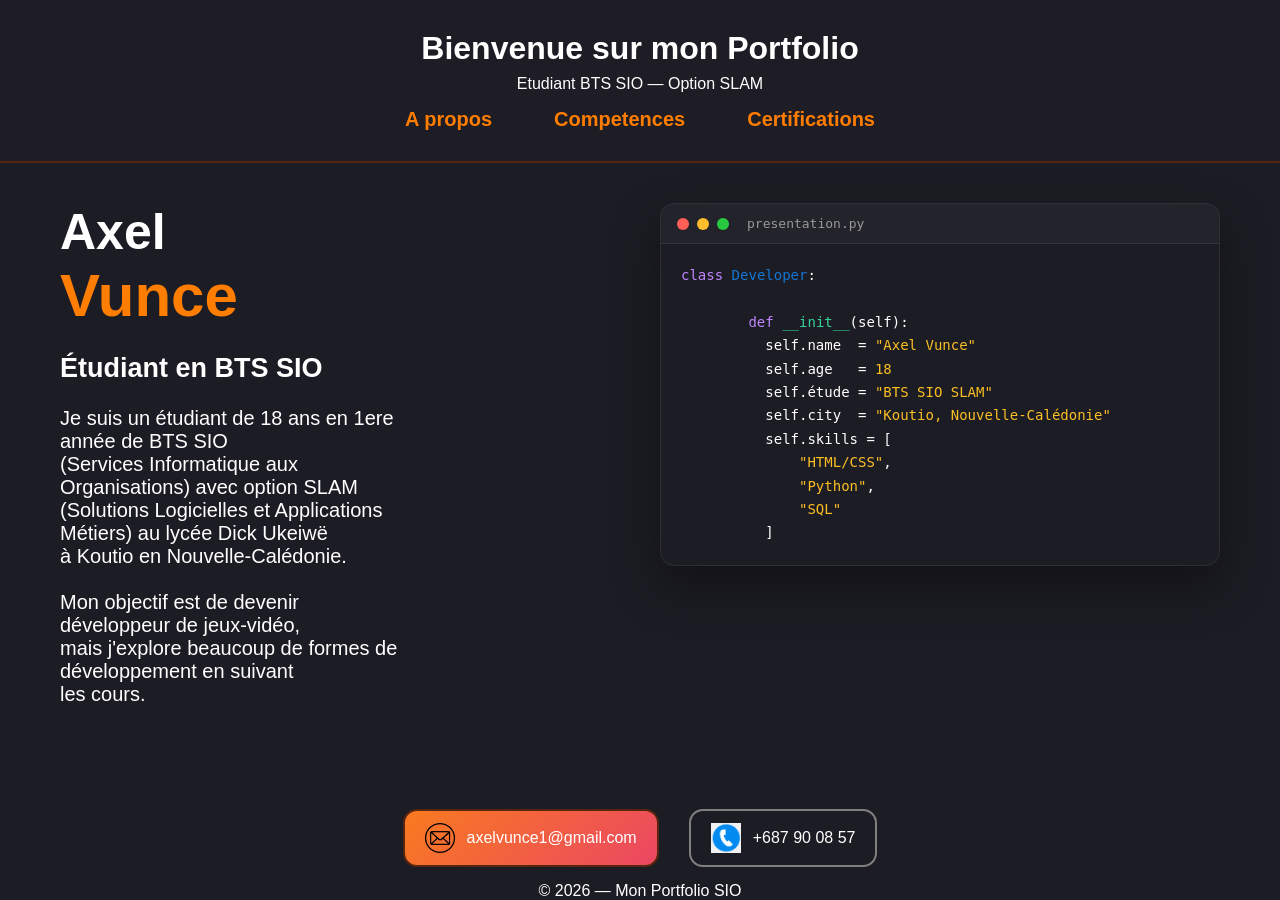
<file: index.html>
<!DOCTYPE html>
<html lang="fr">
 
  <head>
    <meta charset="UTF-8">
    <meta name="viewport" content="width=device-width, initial-scale=1.0">
    <title>Axel Portfolio SIO</title>
    <link rel="stylesheet" href="style.css">
    <link href="https://fonts.googleapis.com/css2?family=Poppins:wght@400;700&display=swap" rel="stylesheet"> 
  </head>
 
  <body>
 
    <header>
      <h1>Bienvenue sur mon Portfolio</h1>
      <p>Etudiant BTS SIO — Option SLAM</p>
      <nav>
        <ul>
          <li><a href="apropos.html">A propos</a></li>
          <li><a href="competences.html">Competences</a></li>
          <li><a href="certifications.html">Certifications</a></li>
        </ul>
      </nav>
    </header>

    <main>
      <div class="hero">
        <div class="hero-line">
          <div class="hero-text">
            <h2>Axel</h2>
            <h2 class="nom">Vunce</h2>
            <br>
            <h4>Étudiant en BTS SIO</h4>
            <br>
            <p>Je suis un étudiant de 18 ans en 1ere année de BTS SIO <br>
              (Services Informatique aux Organisations) avec option SLAM <br>
              (Solutions Logicielles et Applications Métiers)
              au lycée Dick Ukeiwë <br>
              à Koutio en Nouvelle-Calédonie.</p>
            <br>  
            <p>Mon objectif est de devenir développeur de jeux-vidéo, <br>
              mais j'explore beaucoup de formes de développement en suivant<br>
              les cours.</p>    
            <br>
          </div>
        </div>
        
        <div class="code-card">
          <div class="code-card-header">
            <span class="dot-red"></span>
            <span class="dot-yellow"></span>
            <span class="dot-green"></span>
            <span class="code-card-title">presentation.py</span>
          </div>
        <pre><code><span class="c-keyword">class</span> <span class="c-class">Developer</span>:

        <span class="c-keyword">def</span> <span class="c-fn">__init__</span>(self):
          self.<span class="c-prop">name</span>  = <span class="c-string">"Axel Vunce"</span>
          self.<span class="c-prop">age</span>   = <span class="c-string">18</span>
          self.<span class="c-prop">étude</span> = <span class="c-string">"BTS SIO SLAM"</span>
          self.<span class="c-prop">city</span>  = <span class="c-string">"Koutio, Nouvelle-Calédonie"</span>
          self.<span class="c-prop">skills</span> = [
              <span class="c-string">"HTML/CSS"</span>,
              <span class="c-string">"Python"</span>,
              <span class="c-string">"SQL"</span>
          ]</code></pre>
        </div>  
      </div>
      
        
    </main>
 
    <footer>
      <div class="contacts">
        <div class="Mail">
          <a href="mailto:axelvunce1@gmail.com" class="mailto">
            <img src="images/mail-logo.png" alt="Mail" class="contact-icon">
            axelvunce1@gmail.com
          </a>
        </div>
        <div class="telephone">
          <a href="tel:+687900857" alt="telephone" class="tel">
            <img src="images/telephone.jpeg" alt="telephone" class="contact-icon">
            +687 90 08 57
          </a>
        </div>   
        

      </div>
      <p>© 2026 — Mon Portfolio SIO</p>
    </footer>
 
  </body>
</html>
</file>
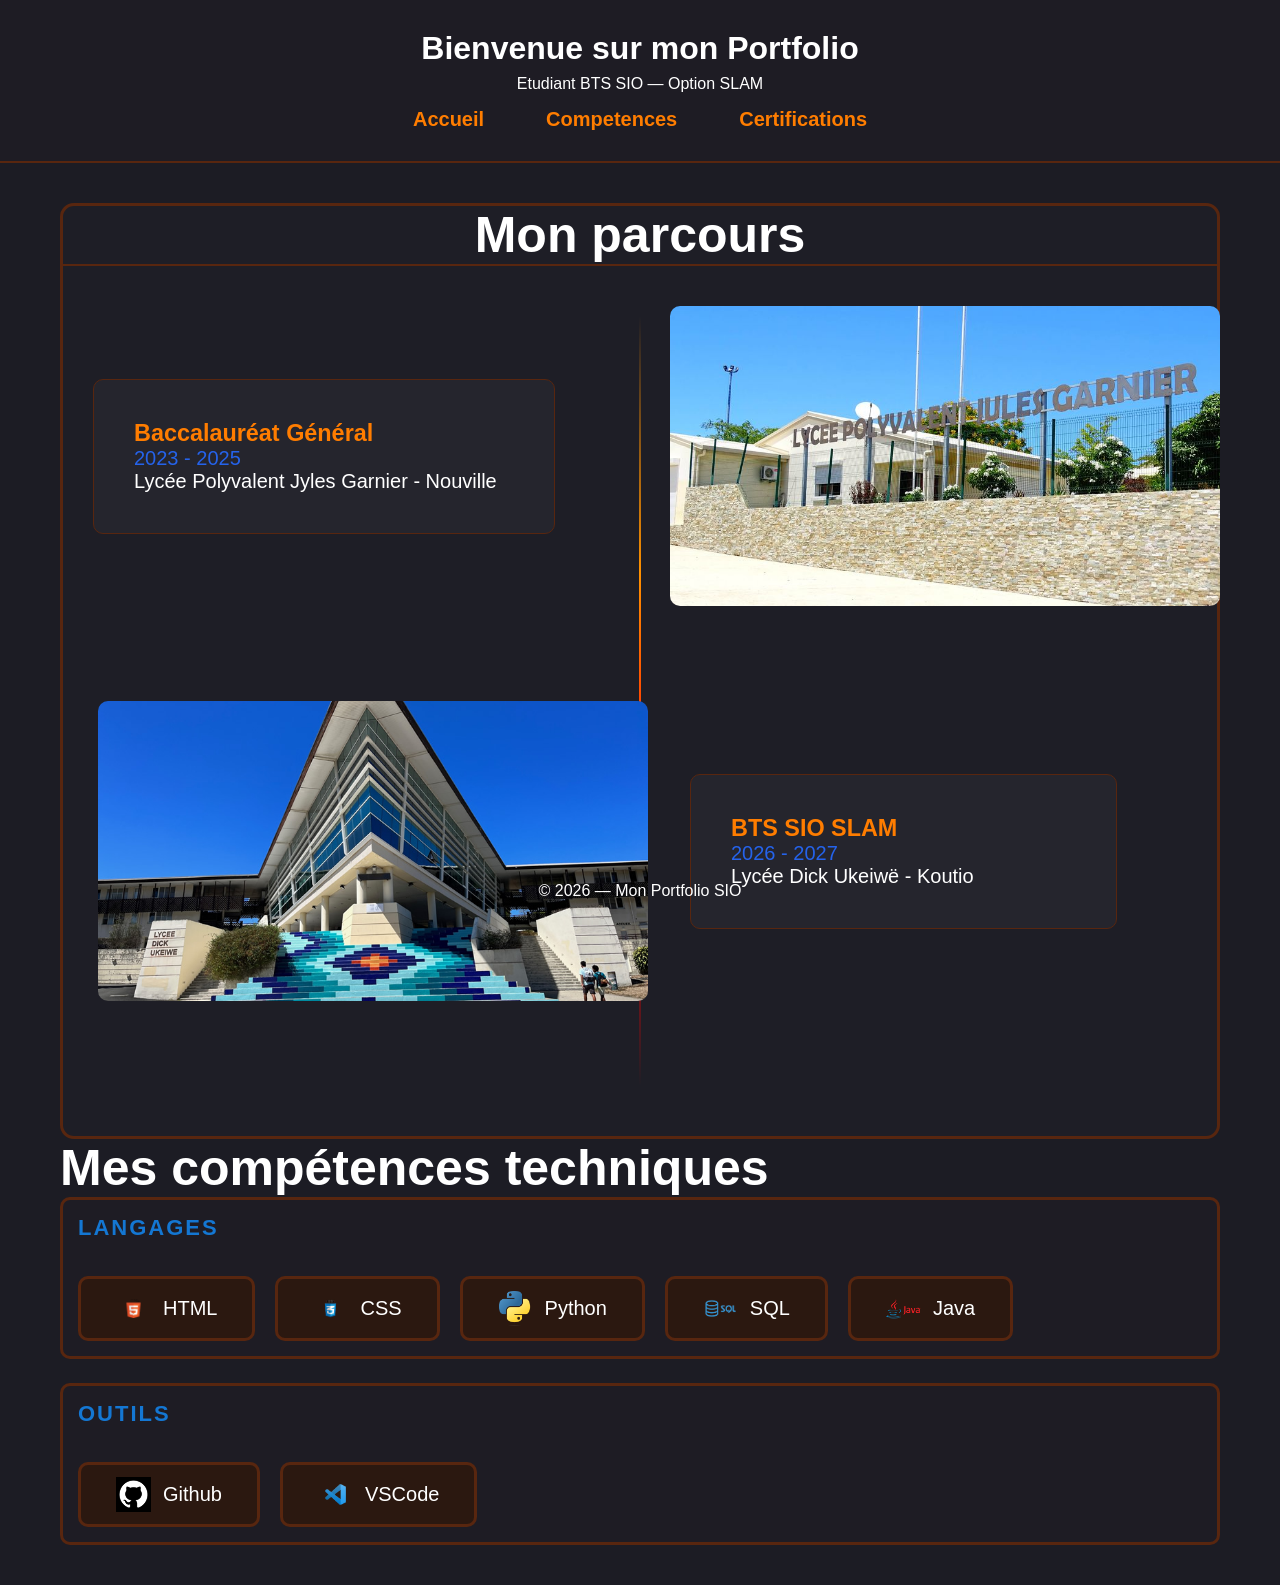
<file: apropos.html>
<!DOCTYPE html>
<html lang="fr">
 
  <head>
    <meta charset="UTF-8">
    <meta name="viewport" content="width=device-width, initial-scale=1.0">
    <title>A propos de moi</title>
    <link rel="stylesheet" href="style.css">
    <link href="https://fonts.googleapis.com/css2?family=Poppins:wght@400;700&display=swap" rel="stylesheet"> 
  </head>
 
  <body>
 
    <header>
      <h1>Bienvenue sur mon Portfolio</h1>
      <p>Etudiant BTS SIO — Option SLAM</p>
      <nav>
        <ul>
          <li><a href="index.html">Accueil</a></li>
          <li><a href="competences.html">Competences</a></li>
          <li><a href="certifications.html">Certifications</a></li>
        </ul>
      </nav>
    </header>

    <main>
      <div class="parcours">
        <h2 class="parcours-title">Mon parcours</h2>
        <div class="timeline">
          <div class="timeline-item left">
            <div class="timeline-text">
              <h3>Baccalauréat Général</h3>
              <p class="date">2023 - 2025</p>
              <p class="lieu">Lycée Polyvalent Jyles Garnier - Nouville</p>
            </div>
            <div class="timeline-img">
              <img src="images/photo LJG.jpg">
            </div>
            
          </div>
          <div class="timeline-item right">
            <div class="timeline-img">
              <img src="images/photo LDU.jpg">
            </div>
            <div class="timeline-text">
              <h3>BTS SIO SLAM</h3>
              <p class="date">2026 - 2027</p>
              <p class="lieu">Lycée Dick Ukeiwë - Koutio</p>
            
            </div>
            
          </div>
        </div>
        
        </ol>

        
        
      </div>
      <div class="compétences">
        <h2>Mes compétences techniques</h2>
        <div class="skills-box">
          <h3 class="Box-title">Langages</h3>
          <div class="skills-tags-row">
            <span class="skills-tag">
              <img src="images/HTML.png" alt="HTML" class="skill-icon">
              <p>HTML</p> 
            </span>
            <span class="skills-tag">
              <img src="images/CSS.png" alt="CSS" class="skill-icon">
              <p>CSS</p> 
            </span>
            <span class="skills-tag">
              <img src="images/Python-logo.png" alt="Python" class="skill-icon">
              <p>Python</p> 
            </span>
            <span class="skills-tag">
              <img src="images/SQL.png" alt="SQL" class="skill-icon">
              <p>SQL</p> 
            </span>
            <span class="skills-tag">
              <img src="images/Java-Logo.png" alt="Java" class="skill-icon">
              <p>Java</p> 
            </span>
          </div>
          </div>
        <div class="skills-box">
          <h3 class="Box-title">Outils</h3>
          <div class="skills-tags-row">
            <span class="skills-tag">
              <img src="images/Github logo.png" alt="Github" class="skill-icon">
              <p>Github</p> 
            </span>
            <span class="skills-tag">
              <img src="images/VSCode.png" alt="VSCode" class="skill-icon">
              <p>VSCode</p> 
            </span>
        </div>
      </div>


    </main>
 
    <footer>
      <p>© 2026 — Mon Portfolio SIO</p>
    </footer>
 
  </body>
</html>
</file>
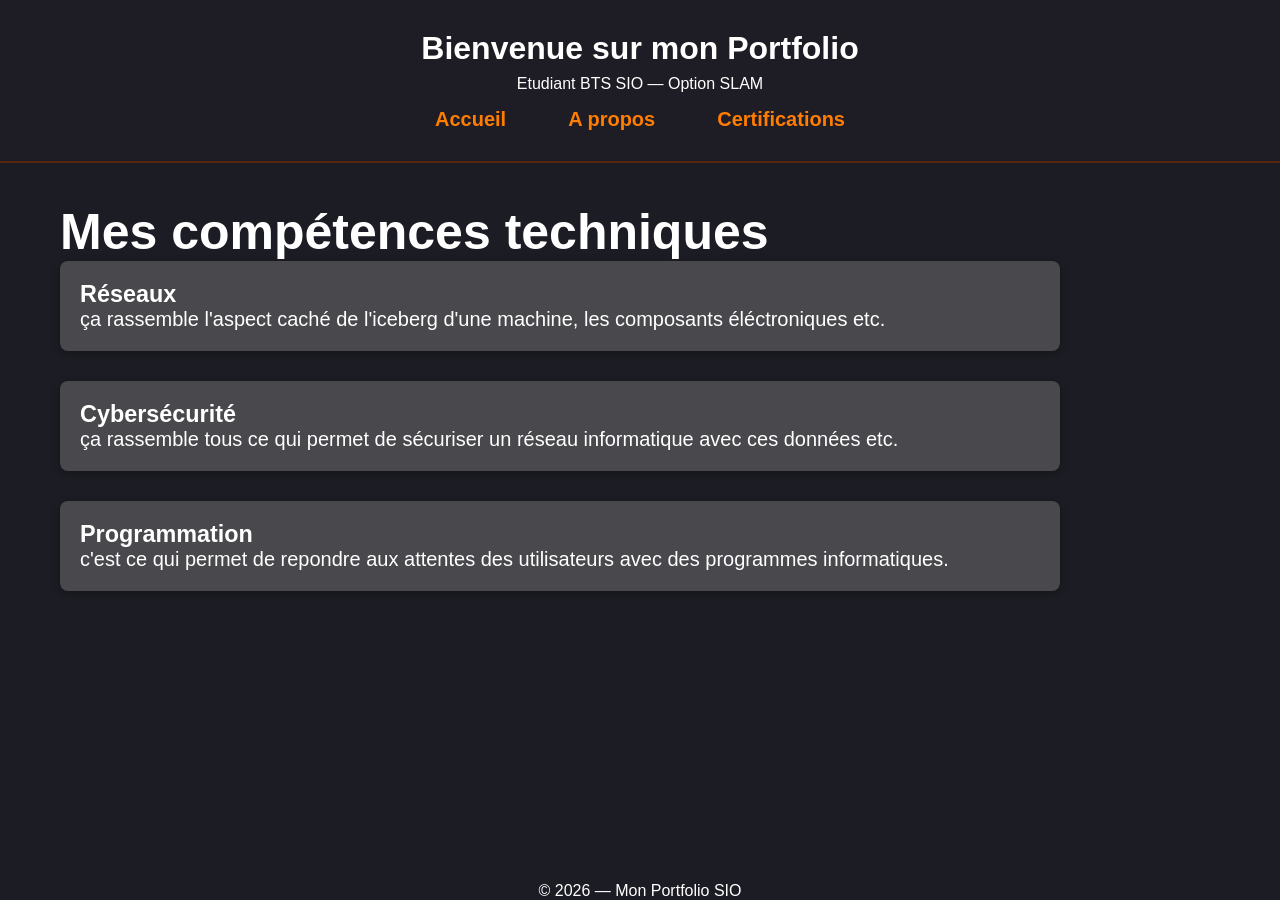
<file: competences.html>
<!DOCTYPE html>
<html lang="fr">
 
  <head>
    <meta charset="UTF-8">
    <meta name="viewport" content="width=device-width, initial-scale=1.0">
    <title>Mes Compétences personnelles</title>
    <link rel="stylesheet" href="style.css">
    <link href="https://fonts.googleapis.com/css2?family=Poppins:wght@400;700&display=swap" rel="stylesheet"> 
  </head>
 
  <body>
 
    <header>
      <h1>Bienvenue sur mon Portfolio</h1>
      <p>Etudiant BTS SIO — Option SLAM</p>
      <nav>
        <ul>
          <li><a href="index.html">Accueil</a></li>
          <li><a href="apropos.html">A propos</a></li>
          <li><a href="certifications.html">Certifications</a></li>
        </ul>
      </nav>
    </header>
 
    <main>
      <h2 id="tech_skill">Mes compétences techniques</h2>
      <div class="competence">
        <h3>Réseaux</h3>
        <p>ça rassemble l'aspect caché de l'iceberg d'une machine, les composants éléctroniques etc.</p>
      </div>
      <div class="competence">
        <h3>Cybersécurité</h3>
        <p>ça rassemble tous ce qui permet de sécuriser un réseau informatique avec ces données etc.</p>
      </div>
      <div class="competence">
        <h3>Programmation</h3>
        <p>c'est ce qui permet de repondre aux attentes des utilisateurs avec des programmes informatiques.</p>
      </div>
    </main>
 
    <footer>
      <p>© 2026 — Mon Portfolio SIO</p>
    </footer>
 
  </body>
</html>
</file>
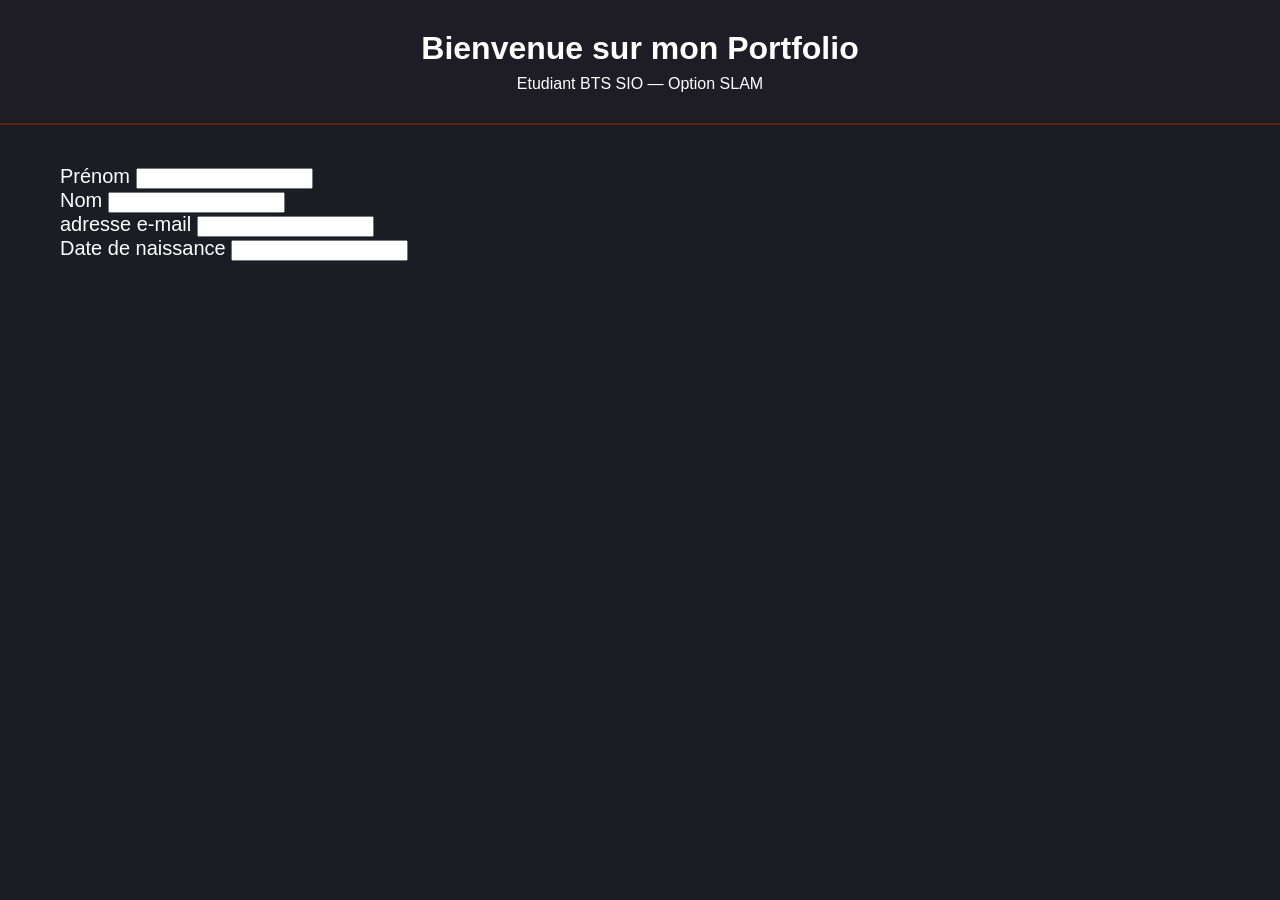
<file: formulaire.html>
<!DOCTYPE html>
<html lang="fr">
 
  <head>
    <meta charset="UTF-8">
    <meta name="viewport" content="width=device-width, initial-scale=1.0">
    <title>Mon formulaire</title>
    <link rel="stylesheet" href="style.css">
    <link href="https://fonts.googleapis.com/css2?family=Poppins:wght@400;700&display=swap" rel="stylesheet"> 
  </head>
 
  <body>
    <header>
      <h1>Bienvenue sur mon Portfolio</h1>
      <p>Etudiant BTS SIO — Option SLAM</p>
    </header>

    <main>
        <form>
            <div class="champ">
                <label for="fName">Prénom</label>
                <input type="text" id="fName">
            </div>
            <div class="champ">
                <label for="lname">Nom</label>
                <input type="text" id="lname">
            </div>
            <div class="champ">
                <label for="mail">adresse e-mail</label>
                <input type="" id="mail">
            </div>
            <div class="champ">
                <label for="borndate">Date de naissance</label>
                <input type="" id="borndate">
            </div>
        </form>
    </main>
    
  </body>
  
</html>
</file>
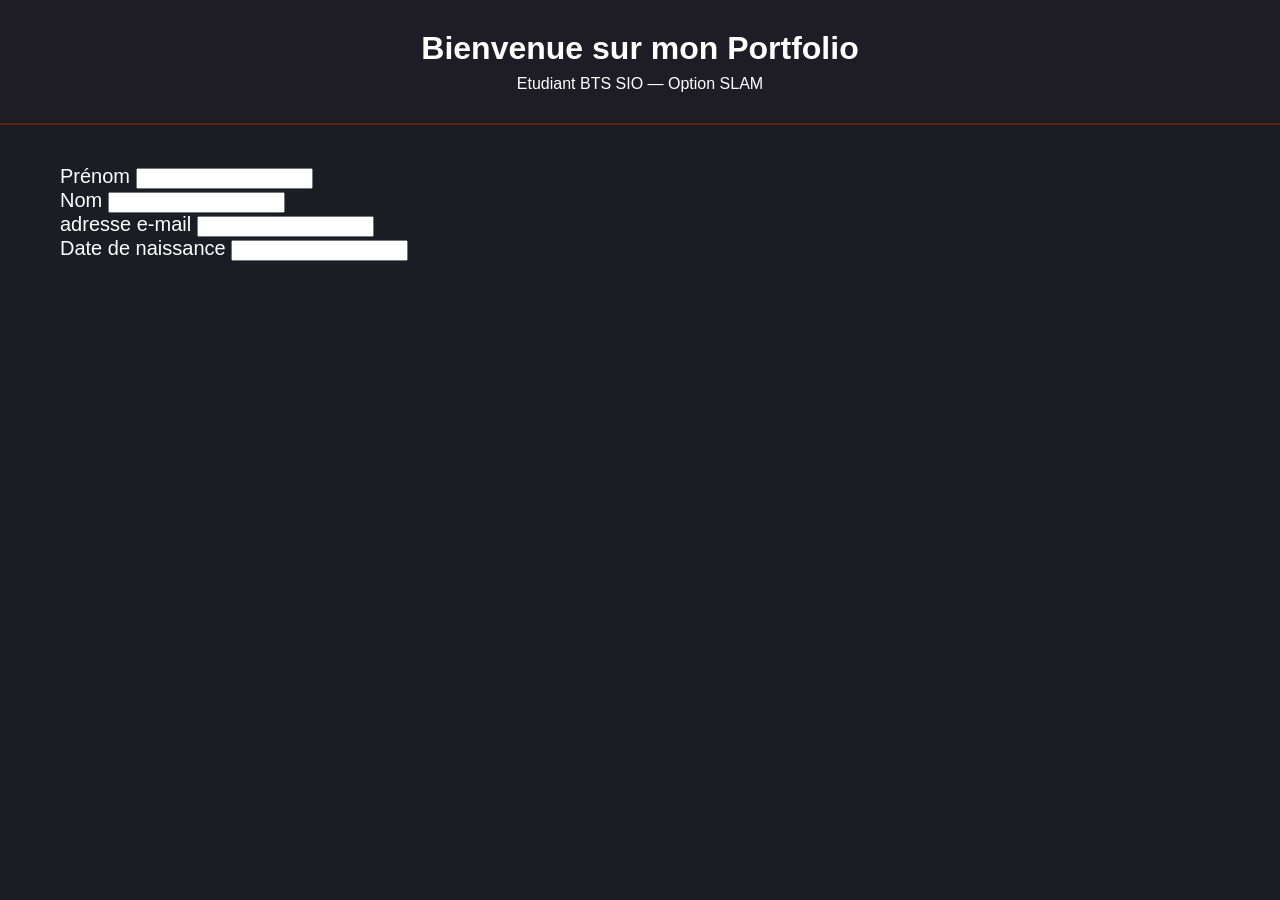
<file: scripts/formulaire.html>
<!DOCTYPE html>
<html lang="fr">
 
  <head>
    <meta charset="UTF-8">
    <meta name="viewport" content="width=device-width, initial-scale=1.0">
    <title>Mon formulaire</title>
    <link rel="stylesheet" href="asset/style.css">
    <link href="https://fonts.googleapis.com/css2?family=Poppins:wght@400;700&display=swap" rel="stylesheet"> 
  </head>
 
  <body>
    <header>
      <h1>Bienvenue sur mon Portfolio</h1>
      <p>Etudiant BTS SIO — Option SLAM</p>
    </header>

    <main>
        <form>
            <div class="champ">
                <label for="fName">Prénom</label>
                <input type="text" id="fName">
            </div>
            <div class="champ">
                <label for="lname">Nom</label>
                <input type="text" id="lname">
            </div>
            <div class="champ">
                <label for="mail">adresse e-mail</label>
                <input type="" id="mail">
            </div>
            <div class="champ">
                <label for="borndate">Date de naissance</label>
                <input type="" id="borndate">
            </div>
        </form>
    </main>
    
  </body>
  
</html>
</file>
<file: style.css>
:root {
  --bg: rgb(28, 28, 36);
  --bg-card: rgb(30, 28, 36);
  --blue: #2563eb;
  --blue-light: #1477d3;
  --purple: #7c3aed;
  --green: #10b981;
  --green-light: #34d399;
  --yellow: #ff9100;
  --orange: rgb(255, 125, 0);
  --red: rgb(255, 0, 0);
  --border: rgb(88, 38, 15);
  --border-black: grey;
}

/* ===== REINITIALISATION ET BASE ===== */
* {
  margin: 0;
  box-sizing: border-box;
  color: white;

}
 
body {
  font-family:'Segoe UI', Tahoma, Geneva, Verdana, sans-serif;
  font-size: 16px;
  color: white;
  background-color: var(--bg);
}

/* ===== HEADER ===== */
header {
  padding: 30px 40px;
  text-align: center;
  background: var(--bg-card);
  border-bottom: 2px solid var(--border);
}
 
header h1 {
  font-size: 2rem;
  margin-bottom: 8px;
}

/* ===== CONTENU PRINCIPAL ===== */
main {
  max-width: 1800px;
  margin: 40px;
  padding: 0 20px;
  font-size: 20px;
}

h2 {
  font-size: 50px;
  font-weight: bold;
}

main p {
  font-size: 20px;
}
#tech_skill {
  border-bottom: none;
}
 
/* ===== CARTES COMPETENCES ===== */
.competence {
  background: rgba(128, 128, 128, 0.445);
  border-radius: 8px;
  padding: 20px;
  margin-bottom: 30px;
  box-shadow: 0 2px 8px rgba(0, 0, 0, 0.315);
  max-width: 1000px;
}

/* ===== TABLE ===== */
table {
    background-color: #00000023;
    border-collapse:separate;
    border-radius: 2px solid black;
    border: black;
    width: 100%;
}
td, th {
    border: 2px solid black;
    padding: 8px;
}


/* ===== FOOTER ===== */
footer {
  border-bottom: 1px solid rgba(red, green, blue, alpha);
  background-color: #2c068600;
  text-align: center;
  position: fixed;
  bottom: 0;
  width: 100%;
}


nav {
  margin-top: 15px;
}
 
nav ul {
  list-style: none;
  display: flex;
  justify-content: center;
  gap: 30px;
  padding: 0;
}
 
nav a {
  font-size: 20px;
  color: var(--orange);
  text-decoration: none;
  font-weight: bold;
  padding: 8px 16px;
  border-radius: 4px;
  transition: background 0.3s;
}
 
nav a:hover {
  background-color: rgba(255, 255, 255, 0.2);
}

h4 {
  font-size: 27px;
}


div {
  display: block;
  unicode-bidi: isolate;
}
.hero {
  display: flex;
  align-items: flex-start;
  min-width: 100%;
  gap: 250px;
}

.hero-text {
  flex: 1;
  margin: 0px;
}

.c-keyword {
    color: #c084fc;
}

.c-class {
    color: var(--blue-light);
}

.c-fn {
    color: #34d399;
}

.c-prop {
    color: var(--text-dim);
}

.c-string {
    color: #fbbf24;
}

.hero-text {
  flex: 1;
  min-width: 0;
}

.code-card {
  border: 1px solid rgba(255, 255, 255, 0.08);
  border-radius: 14px;
  overflow: hidden;
  width: 100%;
  max-width: 560px;
  box-shadow: 0 20px 50px rgba(0,0,0,.4);
}

.code-card-header {
  display: flex;
  align-items: center;
  gap: 8px;
  padding: 12px 16px;
  background: rgba(255,255,255,0.03);
  border-bottom: 1px solid rgba(255,255,255,0.08);
}

.dot-red, .dot-yellow, .dot-green {
  width: 12px;
  height: 12px;
  border-radius: 50%;
  display: inline-block;
}

.dot-red { background: #ff5f56; }
.dot-yellow { background: #ffbd2e; }
.dot-green { background: #27c93f; }

.code-card-title {
  margin-left: 10px;
  font-size: 13px;
  color: #999;
  font-family: monospace;
}

.code-card pre {
  padding: 20px;
  font-family: 'Courier New', monospace;
  font-size: 14px;
  line-height: 1.6;
  overflow-x: auto;
}

.nom  {
  font-size: 60px;
  color: var(--orange);
  
}

.parcours {
  border: 3px solid var(--border);
  border-radius: 14px;
  background-color: rgba(128, 128, 128, 0.021);
  max-width: 1300px;
  align-items: center;
  margin:auto;
}

.parcours .parcours-title {
  border-bottom: 2px solid var(--border);
  display: flex;
  justify-content: center;
}

.timeline {
  position: relative;
  padding: 40px 0;
}

/* La ligne verticale centrale */
.timeline::before {
  content: "";
  position: absolute;
  left: 50%;
  top: 50px;
  bottom: 50px;
  width: 2px;
  background: linear-gradient(180deg, transparent, var(--yellow), var(--red), transparent);
  transform: translateX(-50%);
}

.timeline-item {
  position: relative;
  display: flex;
  align-items: center;
  width: 100%;
  margin-bottom: 60px;
  gap: 80px;
}

.timeline-item.left {
  justify-content: flex-start;
}

.timeline-item.left .timeline-text {
  margin-left: 30px;
  margin-right: 35px;
}

.timeline-item.left .timeline-img {
  padding-right: 5px;
}

.timeline-item.right {
  justify-content: flex-end;
}

.timeline-item.right .timeline-text {
  margin-right: 100px;
}

.timeline-item.right .timeline-img {
  padding: 35px;
}
.timeline-text {
  border: 1px solid var(--border);
  border-radius: 10px;
  padding: 40px;
  background: rgba(255,255,255,0.03);
  width: calc(50% - 40px);
}

.timeline-img {
  width: calc(50% - 30px);
}

.timeline-img img{
  width: 550px;
  height: 300px;
  object-fit: cover;
  border-radius: 10px;
  display: block;
}

.timeline-text h3 {
  color: var(--orange);
}

.timeline-text .date {
  color: var(--blue);
}

.skills-box {
    border: 3px solid var(--border);
    border-radius: 10px;
    margin-bottom: 1.5rem;
    padding: 15px;
    transition: all 0.3s ease;
    background-color: var(--bg-card);
    display: flex;
    flex-direction: column;
    transition: all 0.3s ease;
    gap: 15px;
}

.skills-box .Box-title {
  color: var(--blue-light);
  text-transform: uppercase;
  letter-spacing: 2px;
  font-size: 22px;
  font-weight: bold;
  margin-bottom: 20px;
}

.skills-tags-row {
  display: flex;
  flex-wrap: wrap;
  gap: 20px;
  
}

.skills-tag {
  background-color:rgba(53, 21, 3, 0.582) ;
  display: inline-flex;
  align-items: center;
  gap: 12px;
  padding: 12px 35px;
  border: 3px solid var(--border);
  border-radius: 10px;
  font-size: 24px;
  transition: all 0.2s ease;
}

.skills-tag:hover {
  background: rgba(0, 212, 255, 0.18);
}

.skill-icon {
  width: 35px;
  height: 35px;
  object-fit: contain;
  flex-shrink: 0;
}


.contacts {
  display: flex;
  justify-content: center;
  gap: 30px;
  margin-bottom: 15px;
}
.mailto {
  background: linear-gradient(135deg, #f97a1f, #eb4763);
  font-weight: 500;
  display: flex;
  align-items: center;   /* centre verticalement icône + texte */
  gap: 12px;
  border: 2px solid var(--border);
  border-radius: 14px;
  padding: 12px 20px;
  width: fit-content;
  text-decoration: none;
  color: white;
}

.contact-icon {
  width: 30px;
  height: 30px;
  display: block;
}

.tel {
  font-weight: 500;
  display: flex;
  align-items: center;   /* centre verticalement icône + texte */
  gap: 12px;
  border: 2px solid var(--border-black);
  border-radius: 14px;
  padding: 12px 20px;
  width: fit-content;
  text-decoration: none;
  color: white;
}
</file>
<file: scripts/asset/style.css>
:root {
  --bg: rgb(28, 28, 36);
  --bg-card: rgb(30, 28, 36);
  --blue: #2563eb;
  --blue-light: #1477d3;
  --purple: #7c3aed;
  --green: #10b981;
  --green-light: #34d399;
  --yellow: #ff9100;
  --orange: rgb(255, 125, 0);
  --red: rgb(255, 0, 0);
  --border: rgb(88, 38, 15);
  --border-black: grey;
}

/* ===== REINITIALISATION ET BASE ===== */
* {
  margin: 0;
  box-sizing: border-box;
  color: white;

}
 
body {
  font-family:'Segoe UI', Tahoma, Geneva, Verdana, sans-serif;
  font-size: 16px;
  color: white;
  background-color: var(--bg);
}

/* ===== HEADER ===== */
header {
  padding: 30px 40px;
  text-align: center;
  background: var(--bg-card);
  border-bottom: 2px solid var(--border);
}
 
header h1 {
  font-size: 2rem;
  margin-bottom: 8px;
}

/* ===== CONTENU PRINCIPAL ===== */
main {
  max-width: 1800px;
  margin: 40px;
  padding: 0 20px;
  font-size: 20px;
}

h2 {
  font-size: 50px;
  font-weight: bold;
}

main p {
  font-size: 20px;
}
#tech_skill {
  border-bottom: none;
}
 
/* ===== CARTES COMPETENCES ===== */
.competence {
  background: rgba(128, 128, 128, 0.445);
  border-radius: 8px;
  padding: 20px;
  margin-bottom: 30px;
  box-shadow: 0 2px 8px rgba(0, 0, 0, 0.315);
  max-width: 1000px;
}

/* ===== TABLE ===== */
table {
    background-color: #00000023;
    border-collapse:separate;
    border-radius: 2px solid black;
    border: black;
    width: 100%;
}
td, th {
    border: 2px solid black;
    padding: 8px;
}


/* ===== FOOTER ===== */
footer {
  border-bottom: 1px solid rgba(red, green, blue, alpha);
  background-color: #2c068600;
  text-align: center;
  position: fixed;
  bottom: 0;
  width: 100%;
}


nav {
  margin-top: 15px;
}
 
nav ul {
  list-style: none;
  display: flex;
  justify-content: center;
  gap: 30px;
  padding: 0;
}
 
nav a {
  font-size: 20px;
  color: var(--orange);
  text-decoration: none;
  font-weight: bold;
  padding: 8px 16px;
  border-radius: 4px;
  transition: background 0.3s;
}
 
nav a:hover {
  background-color: rgba(255, 255, 255, 0.2);
}

h4 {
  font-size: 27px;
}


div {
  display: block;
  unicode-bidi: isolate;
}
.hero {
  display: flex;
  align-items: flex-start;
  min-width: 100%;
  gap: 250px;
}

.hero-text {
  flex: 1;
  margin: 0px;
}

.c-keyword {
    color: #c084fc;
}

.c-class {
    color: var(--blue-light);
}

.c-fn {
    color: #34d399;
}

.c-prop {
    color: var(--text-dim);
}

.c-string {
    color: #fbbf24;
}

.hero-text {
  flex: 1;
  min-width: 0;
}

.code-card {
  border: 1px solid rgba(255, 255, 255, 0.08);
  border-radius: 14px;
  overflow: hidden;
  width: 100%;
  max-width: 560px;
  box-shadow: 0 20px 50px rgba(0,0,0,.4);
}

.code-card-header {
  display: flex;
  align-items: center;
  gap: 8px;
  padding: 12px 16px;
  background: rgba(255,255,255,0.03);
  border-bottom: 1px solid rgba(255,255,255,0.08);
}

.dot-red, .dot-yellow, .dot-green {
  width: 12px;
  height: 12px;
  border-radius: 50%;
  display: inline-block;
}

.dot-red { background: #ff5f56; }
.dot-yellow { background: #ffbd2e; }
.dot-green { background: #27c93f; }

.code-card-title {
  margin-left: 10px;
  font-size: 13px;
  color: #999;
  font-family: monospace;
}

.code-card pre {
  padding: 20px;
  font-family: 'Courier New', monospace;
  font-size: 14px;
  line-height: 1.6;
  overflow-x: auto;
}

.nom  {
  font-size: 60px;
  color: var(--orange);
  
}

.parcours {
  border: 3px solid var(--border);
  border-radius: 14px;
  background-color: rgba(128, 128, 128, 0.021);
  max-width: 1300px;
  align-items: center;
  margin:auto;
}

.parcours .parcours-title {
  border-bottom: 2px solid var(--border);
  display: flex;
  justify-content: center;
}

.timeline {
  position: relative;
  padding: 40px 0;
}

/* La ligne verticale centrale */
.timeline::before {
  content: "";
  position: absolute;
  left: 50%;
  top: 50px;
  bottom: 50px;
  width: 2px;
  background: linear-gradient(180deg, transparent, var(--yellow), var(--red), transparent);
  transform: translateX(-50%);
}

.timeline-item {
  position: relative;
  display: flex;
  align-items: center;
  width: 100%;
  margin-bottom: 60px;
  gap: 80px;
}

.timeline-item.left {
  justify-content: flex-start;
}

.timeline-item.left .timeline-text {
  margin-left: 30px;
  margin-right: 35px;
}

.timeline-item.left .timeline-img {
  padding-right: 5px;
}

.timeline-item.right {
  justify-content: flex-end;
}

.timeline-item.right .timeline-text {
  margin-right: 100px;
}

.timeline-item.right .timeline-img {
  padding: 35px;
}
.timeline-text {
  border: 1px solid var(--border);
  border-radius: 10px;
  padding: 40px;
  background: rgba(255,255,255,0.03);
  width: calc(50% - 40px);
}

.timeline-img {
  width: calc(50% - 30px);
}

.timeline-img img{
  width: 550px;
  height: 300px;
  object-fit: cover;
  border-radius: 10px;
  display: block;
}

.timeline-text h3 {
  color: var(--orange);
}

.timeline-text .date {
  color: var(--blue);
}

.skills-box {
    border: 3px solid var(--border);
    border-radius: 10px;
    margin-bottom: 1.5rem;
    padding: 15px;
    transition: all 0.3s ease;
    background-color: var(--bg-card);
    display: flex;
    flex-direction: column;
    transition: all 0.3s ease;
    gap: 15px;
}

.skills-box .Box-title {
  color: var(--blue-light);
  text-transform: uppercase;
  letter-spacing: 2px;
  font-size: 22px;
  font-weight: bold;
  margin-bottom: 20px;
}

.skills-tags-row {
  display: flex;
  flex-wrap: wrap;
  gap: 20px;
  
}

.skills-tag {
  background-color:rgba(53, 21, 3, 0.582) ;
  display: inline-flex;
  align-items: center;
  gap: 12px;
  padding: 12px 35px;
  border: 3px solid var(--border);
  border-radius: 10px;
  font-size: 24px;
  transition: all 0.2s ease;
}

.skills-tag:hover {
  background: rgba(0, 212, 255, 0.18);
}

.skill-icon {
  width: 35px;
  height: 35px;
  object-fit: contain;
  flex-shrink: 0;
}


.contacts {
  display: flex;
  justify-content: center;
  gap: 30px;
  margin-bottom: 15px;
}
.mailto {
  background: linear-gradient(135deg, #f97a1f, #eb4763);
  font-weight: 500;
  display: flex;
  align-items: center;   /* centre verticalement icône + texte */
  gap: 12px;
  border: 2px solid var(--border);
  border-radius: 14px;
  padding: 12px 20px;
  width: fit-content;
  text-decoration: none;
  color: white;
}

.contact-icon {
  width: 30px;
  height: 30px;
  display: block;
}

.tel {
  font-weight: 500;
  display: flex;
  align-items: center;   /* centre verticalement icône + texte */
  gap: 12px;
  border: 2px solid var(--border-black);
  border-radius: 14px;
  padding: 12px 20px;
  width: fit-content;
  text-decoration: none;
  color: white;
}
</file>
